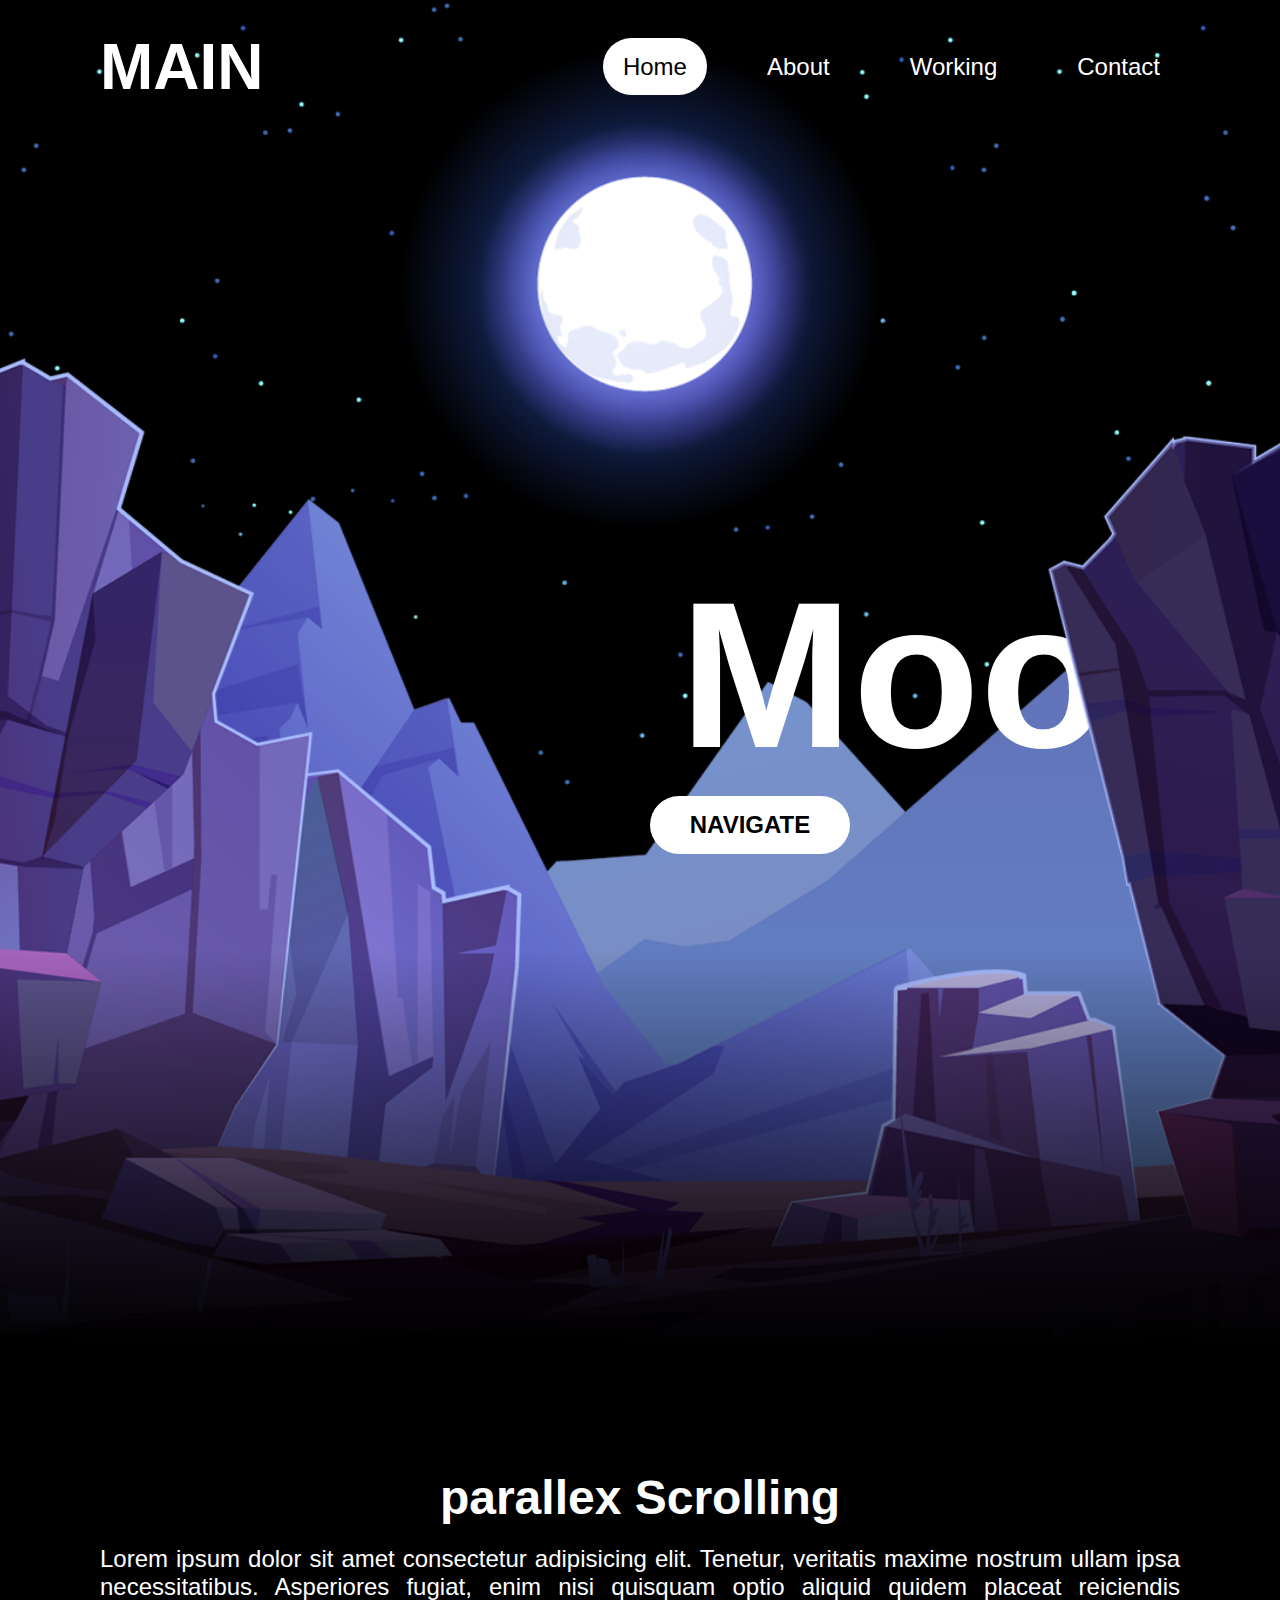
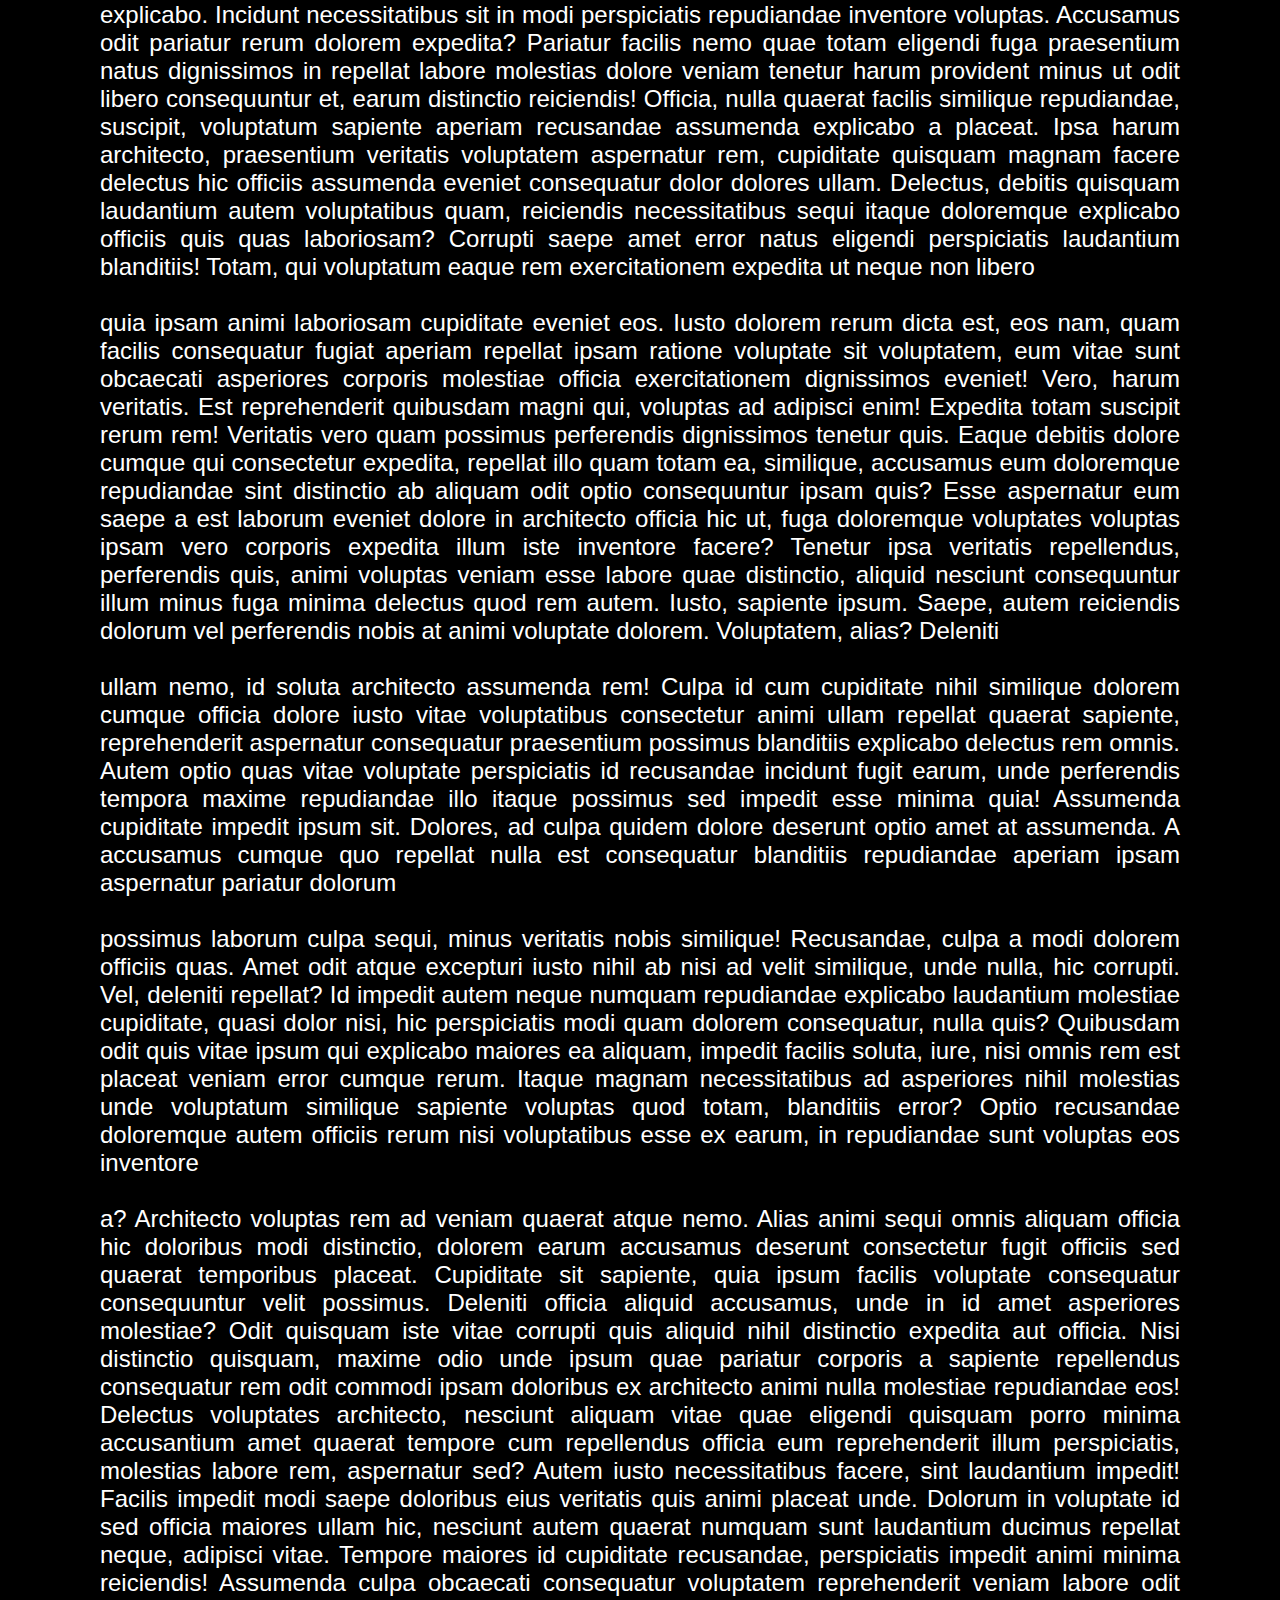
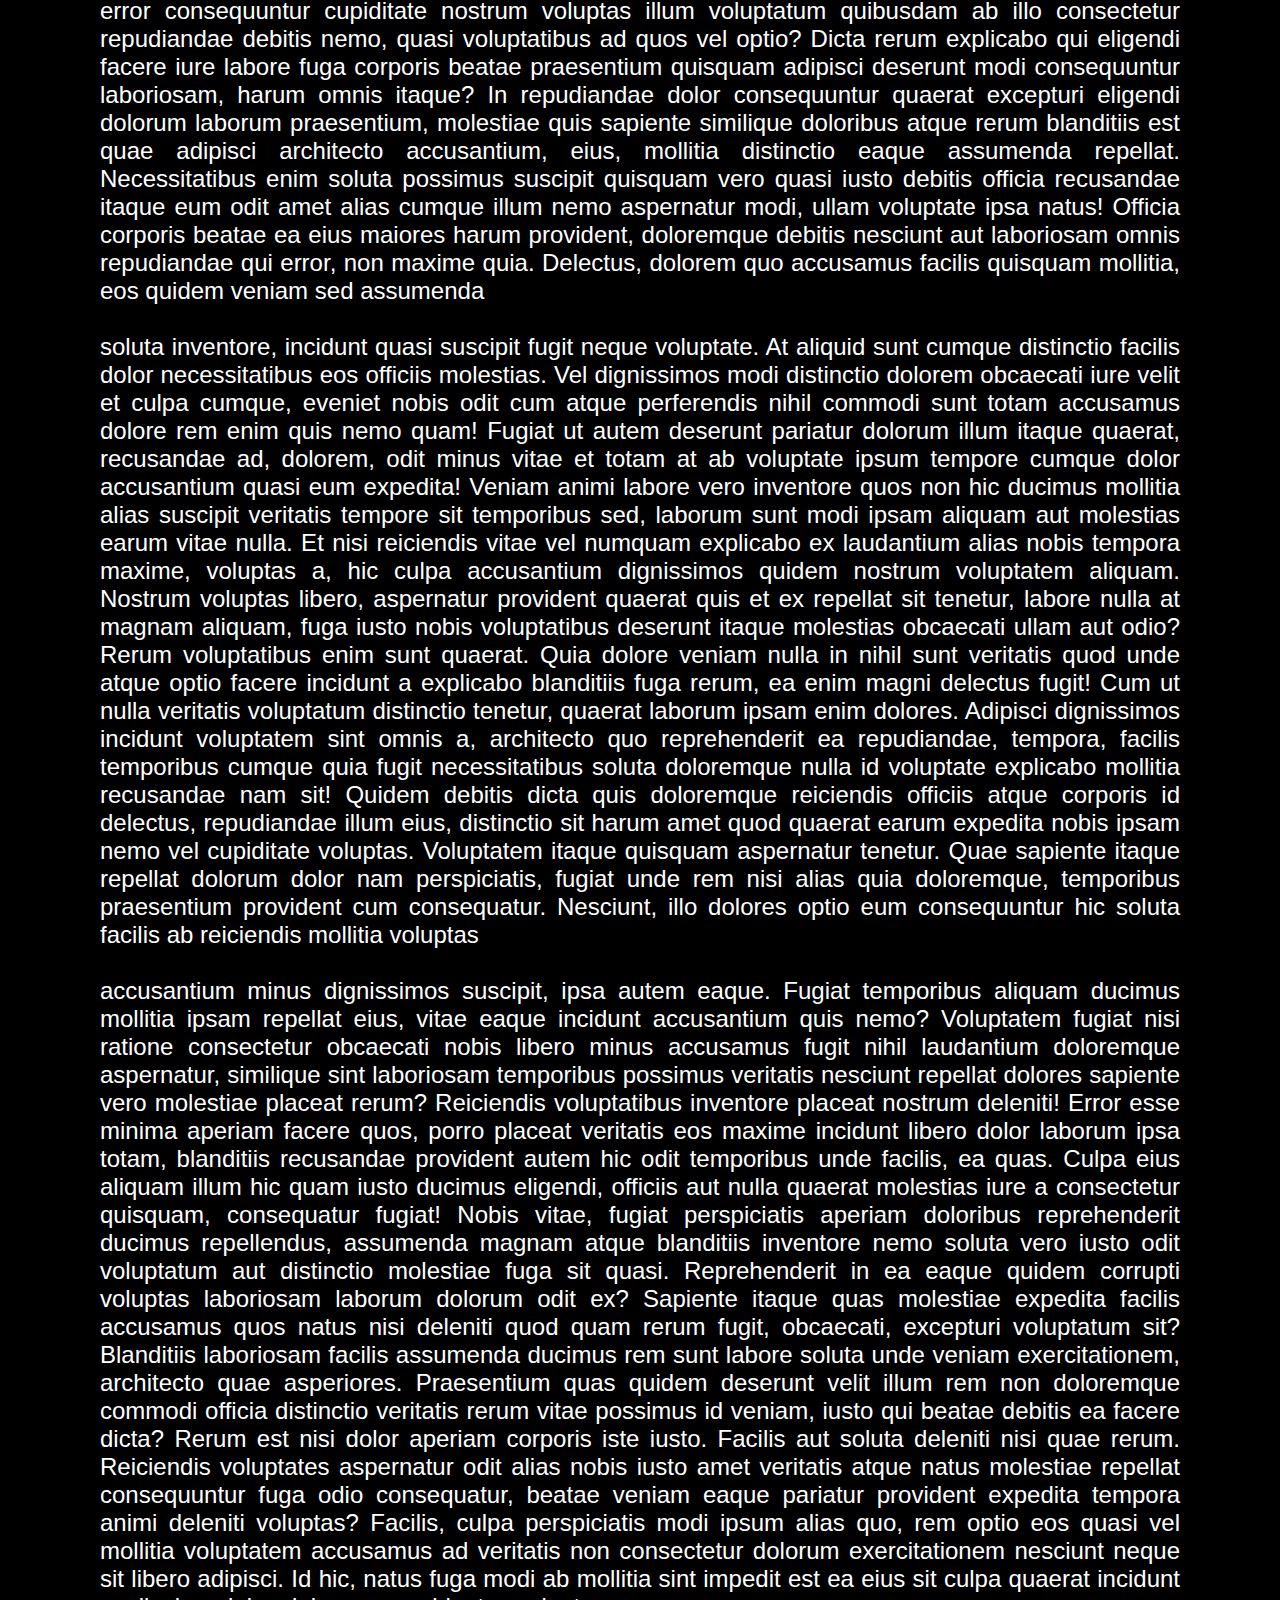
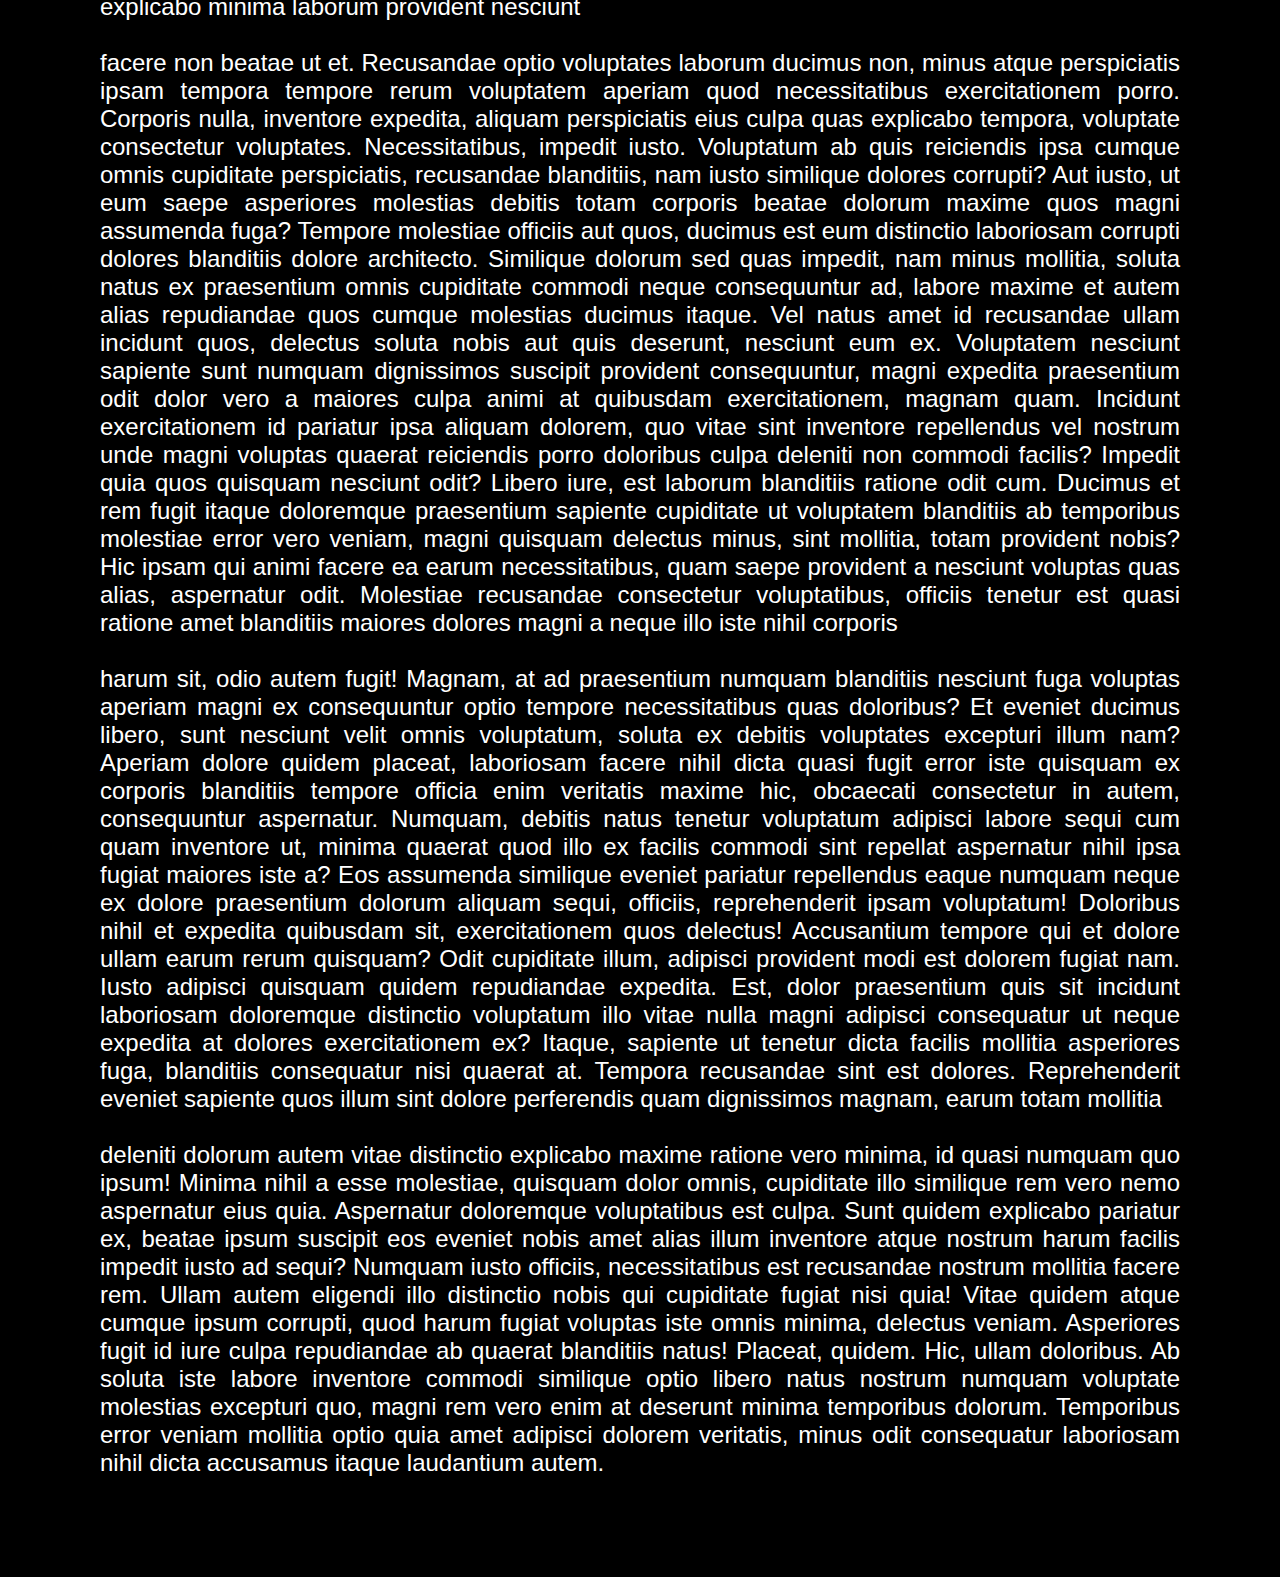
<file: parallaxLandingPage/index.html>
<!DOCTYPE html>
<html lang="en">
<head>
	<meta charset="UTF-8">
	<meta http-equiv="X-UA-Compatible" content="IE=edge">
	<meta name="viewport" content="width=device-width, initial-scale=1.0">
	<title>Scroll Parallex</title>
	<link rel="stylesheet" href="style.css">
</head>
<body>

		<header>
			<a href="#" class="main">main</a>
			<ul>
				<li><a href="#sec" class="active"> Home </a></li>
				<li><a href=""> About </a></li>
				<li><a href=""> Working </a></li>
				<li><a href=""> Contact </a></li>
			</ul>
		</header>

		<section>
			<img src="imgi/stars.png" id="stars" alt="">
			<img src="imgi/moon.png" id="moon" alt="">
			<img src="imgi/mountains_behind.png" id="mountains_behind" alt="">
			<h2 id="moonlight">Moon Light</h2>
			<a href="#sec" id="btn">navigate</a>
			<img src="imgi/mountains_front.png" id="mountains_front" alt="">
		</section>	
		<div class="parellexScroll" id="sec">
			<h1 align="center">parallex Scrolling</h1>
			<p>Lorem ipsum dolor sit amet consectetur adipisicing elit. Tenetur, veritatis maxime nostrum ullam ipsa necessitatibus. Asperiores fugiat, enim nisi quisquam optio aliquid quidem placeat reiciendis explicabo. Incidunt necessitatibus sit in modi perspiciatis repudiandae inventore voluptas. Accusamus odit pariatur rerum dolorem expedita? Pariatur facilis nemo quae totam eligendi fuga praesentium natus dignissimos in repellat labore molestias dolore veniam tenetur harum provident minus ut odit libero consequuntur et, earum distinctio reiciendis! Officia, nulla quaerat facilis similique repudiandae, suscipit, voluptatum sapiente aperiam recusandae assumenda explicabo a placeat. Ipsa harum architecto, praesentium veritatis voluptatem aspernatur rem, cupiditate quisquam magnam facere delectus hic officiis assumenda eveniet consequatur dolor dolores ullam. Delectus, debitis quisquam laudantium autem voluptatibus quam, reiciendis necessitatibus sequi itaque doloremque explicabo officiis quis quas laboriosam? Corrupti saepe amet error natus eligendi perspiciatis laudantium blanditiis! Totam, qui voluptatum eaque rem exercitationem expedita ut neque non libero</p>
			<br>
			<p> quia ipsam animi laboriosam cupiditate eveniet eos. Iusto dolorem rerum dicta est, eos nam, quam facilis consequatur fugiat aperiam repellat ipsam ratione voluptate sit voluptatem, eum vitae sunt obcaecati asperiores corporis molestiae officia exercitationem dignissimos eveniet! Vero, harum veritatis. Est reprehenderit quibusdam magni qui, voluptas ad adipisci enim! Expedita totam suscipit rerum rem! Veritatis vero quam possimus perferendis dignissimos tenetur quis. Eaque debitis dolore cumque qui consectetur expedita, repellat illo quam totam ea, similique, accusamus eum doloremque repudiandae sint distinctio ab aliquam odit optio consequuntur ipsam quis? Esse aspernatur eum saepe a est laborum eveniet dolore in architecto officia hic ut, fuga doloremque voluptates voluptas ipsam vero corporis expedita illum iste inventore facere? Tenetur ipsa veritatis repellendus, perferendis quis, animi voluptas veniam esse labore quae distinctio, aliquid nesciunt consequuntur illum minus fuga minima delectus quod rem autem. Iusto, sapiente ipsum. Saepe, autem reiciendis dolorum vel perferendis nobis at animi voluptate dolorem. Voluptatem, alias? Deleniti <br> <br>
			 ullam nemo, id soluta architecto assumenda rem! Culpa id cum cupiditate nihil similique dolorem cumque officia dolore iusto vitae voluptatibus consectetur animi ullam repellat quaerat sapiente, reprehenderit aspernatur consequatur praesentium possimus blanditiis explicabo delectus rem omnis. Autem optio quas vitae voluptate perspiciatis id recusandae incidunt fugit earum, unde perferendis tempora maxime repudiandae illo itaque possimus sed impedit esse minima quia! Assumenda cupiditate impedit ipsum sit. Dolores, ad culpa quidem dolore deserunt optio amet at assumenda. A accusamus cumque quo repellat nulla est consequatur blanditiis repudiandae aperiam ipsam aspernatur pariatur dolorum <br> <br> possimus laborum culpa sequi, minus veritatis nobis similique! Recusandae, culpa a modi dolorem officiis quas. Amet odit atque excepturi iusto nihil ab nisi ad velit similique, unde nulla, hic corrupti. Vel, deleniti repellat? Id impedit autem neque numquam repudiandae explicabo laudantium molestiae cupiditate, quasi dolor nisi, hic perspiciatis modi quam dolorem consequatur, nulla quis? Quibusdam odit quis vitae ipsum qui explicabo maiores ea aliquam, impedit facilis soluta, iure, nisi omnis rem est placeat veniam error cumque rerum. Itaque magnam necessitatibus ad asperiores nihil molestias unde voluptatum similique sapiente voluptas quod totam, blanditiis error? Optio recusandae doloremque autem officiis rerum nisi voluptatibus esse ex earum, in repudiandae sunt voluptas eos inventore  <br> <br> a? Architecto voluptas rem ad veniam quaerat atque nemo. Alias animi sequi omnis aliquam officia hic doloribus modi distinctio, dolorem earum accusamus deserunt consectetur fugit officiis sed quaerat temporibus placeat. Cupiditate sit sapiente, quia ipsum facilis voluptate consequatur consequuntur velit possimus. Deleniti officia aliquid accusamus, unde in id amet asperiores molestiae? Odit quisquam iste vitae corrupti quis aliquid nihil distinctio expedita aut officia. Nisi distinctio quisquam, maxime odio unde ipsum quae pariatur corporis a sapiente repellendus consequatur rem odit commodi ipsam doloribus ex architecto animi nulla molestiae repudiandae eos! Delectus voluptates architecto, nesciunt aliquam vitae quae eligendi quisquam porro minima accusantium amet quaerat tempore cum repellendus officia eum reprehenderit illum perspiciatis, molestias labore rem, aspernatur sed? Autem iusto necessitatibus facere, sint laudantium impedit! Facilis impedit modi saepe doloribus eius veritatis quis animi placeat unde. Dolorum in voluptate id sed officia maiores ullam hic, nesciunt autem quaerat numquam sunt laudantium ducimus repellat neque, adipisci vitae. Tempore maiores id cupiditate recusandae, perspiciatis impedit animi minima reiciendis! Assumenda culpa obcaecati consequatur voluptatem reprehenderit veniam labore odit error consequuntur cupiditate nostrum voluptas illum voluptatum quibusdam ab illo consectetur repudiandae debitis nemo, quasi voluptatibus ad quos vel optio? Dicta rerum explicabo qui eligendi facere iure labore fuga corporis beatae praesentium quisquam adipisci deserunt modi consequuntur laboriosam, harum omnis itaque? In repudiandae dolor consequuntur quaerat excepturi eligendi dolorum laborum praesentium, molestiae quis sapiente similique doloribus atque rerum blanditiis est quae adipisci architecto accusantium, eius, mollitia distinctio eaque assumenda repellat. Necessitatibus enim soluta possimus suscipit quisquam vero quasi iusto debitis officia recusandae itaque eum odit amet alias cumque illum nemo aspernatur modi, ullam voluptate ipsa natus! Officia corporis beatae ea eius maiores harum provident, doloremque debitis nesciunt aut laboriosam omnis repudiandae qui error, non maxime quia. Delectus, dolorem quo accusamus facilis quisquam mollitia, eos quidem veniam sed assumenda  <br> <br> soluta inventore, incidunt quasi suscipit fugit neque voluptate. At aliquid sunt cumque distinctio facilis dolor necessitatibus eos officiis molestias. Vel dignissimos modi distinctio dolorem obcaecati iure velit et culpa cumque, eveniet nobis odit cum atque perferendis nihil commodi sunt totam accusamus dolore rem enim quis nemo quam! Fugiat ut autem deserunt pariatur dolorum illum itaque quaerat, recusandae ad, dolorem, odit minus vitae et totam at ab voluptate ipsum tempore cumque dolor accusantium quasi eum expedita! Veniam animi labore vero inventore quos non hic ducimus mollitia alias suscipit veritatis tempore sit temporibus sed, laborum sunt modi ipsam aliquam aut molestias earum vitae nulla. Et nisi reiciendis vitae vel numquam explicabo ex laudantium alias nobis tempora maxime, voluptas a, hic culpa accusantium dignissimos quidem nostrum voluptatem aliquam. Nostrum voluptas libero, aspernatur provident quaerat quis et ex repellat sit tenetur, labore nulla at magnam aliquam, fuga iusto nobis voluptatibus deserunt itaque molestias obcaecati ullam aut odio? Rerum voluptatibus enim sunt quaerat. Quia dolore veniam nulla in nihil sunt veritatis quod unde atque optio facere incidunt a explicabo blanditiis fuga rerum, ea enim magni delectus fugit! Cum ut nulla veritatis voluptatum distinctio tenetur, quaerat laborum ipsam enim dolores. Adipisci dignissimos incidunt voluptatem sint omnis a, architecto quo reprehenderit ea repudiandae, tempora, facilis temporibus cumque quia fugit necessitatibus soluta doloremque nulla id voluptate explicabo mollitia recusandae nam sit! Quidem debitis dicta quis doloremque reiciendis officiis atque corporis id delectus, repudiandae illum eius, distinctio sit harum amet quod quaerat earum expedita nobis ipsam nemo vel cupiditate voluptas. Voluptatem itaque quisquam aspernatur tenetur. Quae sapiente itaque repellat dolorum dolor nam perspiciatis, fugiat unde rem nisi alias quia doloremque, temporibus praesentium provident cum consequatur. Nesciunt, illo dolores optio eum consequuntur hic soluta facilis ab reiciendis mollitia voluptas  <br> <br>  accusantium minus dignissimos suscipit, ipsa autem eaque. Fugiat temporibus aliquam ducimus mollitia ipsam repellat eius, vitae eaque incidunt accusantium quis nemo? Voluptatem fugiat nisi ratione consectetur obcaecati nobis libero minus accusamus fugit nihil laudantium doloremque aspernatur, similique sint laboriosam temporibus possimus veritatis nesciunt repellat dolores sapiente vero molestiae placeat rerum? Reiciendis voluptatibus inventore placeat nostrum deleniti! Error esse minima aperiam facere quos, porro placeat veritatis eos maxime incidunt libero dolor laborum ipsa totam, blanditiis recusandae provident autem hic odit temporibus unde facilis, ea quas. Culpa eius aliquam illum hic quam iusto ducimus eligendi, officiis aut nulla quaerat molestias iure a consectetur quisquam, consequatur fugiat! Nobis vitae, fugiat perspiciatis aperiam doloribus reprehenderit ducimus repellendus, assumenda magnam atque blanditiis inventore nemo soluta vero iusto odit voluptatum aut distinctio molestiae fuga sit quasi. Reprehenderit in ea eaque quidem corrupti voluptas laboriosam laborum dolorum odit ex? Sapiente itaque quas molestiae expedita facilis accusamus quos natus nisi deleniti quod quam rerum fugit, obcaecati, excepturi voluptatum sit? Blanditiis laboriosam facilis assumenda ducimus rem sunt labore soluta unde veniam exercitationem, architecto quae asperiores. Praesentium quas quidem deserunt velit illum rem non doloremque commodi officia distinctio veritatis rerum vitae possimus id veniam, iusto qui beatae debitis ea facere dicta? Rerum est nisi dolor aperiam corporis iste iusto. Facilis aut soluta deleniti nisi quae rerum. Reiciendis voluptates aspernatur odit alias nobis iusto amet veritatis atque natus molestiae repellat consequuntur fuga odio consequatur, beatae veniam eaque pariatur provident expedita tempora animi deleniti voluptas? Facilis, culpa perspiciatis modi ipsum alias quo, rem optio eos quasi vel mollitia voluptatem accusamus ad veritatis non consectetur dolorum exercitationem nesciunt neque sit libero adipisci. Id hic, natus fuga modi ab mollitia sint impedit est ea eius sit culpa quaerat incidunt explicabo minima laborum provident nesciunt <br> <br>  facere non beatae ut et. Recusandae optio voluptates laborum ducimus non, minus atque perspiciatis ipsam tempora tempore rerum voluptatem aperiam quod necessitatibus exercitationem porro. Corporis nulla, inventore expedita, aliquam perspiciatis eius culpa quas explicabo tempora, voluptate consectetur voluptates. Necessitatibus, impedit iusto. Voluptatum ab quis reiciendis ipsa cumque omnis cupiditate perspiciatis, recusandae blanditiis, nam iusto similique dolores corrupti? Aut iusto, ut eum saepe asperiores molestias debitis totam corporis beatae dolorum maxime quos magni assumenda fuga? Tempore molestiae officiis aut quos, ducimus est eum distinctio laboriosam corrupti dolores blanditiis dolore architecto. Similique dolorum sed quas impedit, nam minus mollitia, soluta natus ex praesentium omnis cupiditate commodi neque consequuntur ad, labore maxime et autem alias repudiandae quos cumque molestias ducimus itaque. Vel natus amet id recusandae ullam incidunt quos, delectus soluta nobis aut quis deserunt, nesciunt eum ex. Voluptatem nesciunt sapiente sunt numquam dignissimos suscipit provident consequuntur, magni expedita praesentium odit dolor vero a maiores culpa animi at quibusdam exercitationem, magnam quam. Incidunt exercitationem id pariatur ipsa aliquam dolorem, quo vitae sint inventore repellendus vel nostrum unde magni voluptas quaerat reiciendis porro doloribus culpa deleniti non commodi facilis? Impedit quia quos quisquam nesciunt odit? Libero iure, est laborum blanditiis ratione odit cum. Ducimus et rem fugit itaque doloremque praesentium sapiente cupiditate ut voluptatem blanditiis ab temporibus molestiae error vero veniam, magni quisquam delectus minus, sint mollitia, totam provident nobis? Hic ipsam qui animi facere ea earum necessitatibus, quam saepe provident a nesciunt voluptas quas alias, aspernatur odit. Molestiae recusandae consectetur voluptatibus, officiis tenetur est quasi ratione amet blanditiis maiores dolores magni a neque illo iste nihil corporis  <br> <br>  harum sit, odio autem fugit! Magnam, at ad praesentium numquam blanditiis nesciunt fuga voluptas aperiam magni ex consequuntur optio tempore necessitatibus quas doloribus? Et eveniet ducimus libero, sunt nesciunt velit omnis voluptatum, soluta ex debitis voluptates excepturi illum nam? Aperiam dolore quidem placeat, laboriosam facere nihil dicta quasi fugit error iste quisquam ex corporis blanditiis tempore officia enim veritatis maxime hic, obcaecati consectetur in autem, consequuntur aspernatur. Numquam, debitis natus tenetur voluptatum adipisci labore sequi cum quam inventore ut, minima quaerat quod illo ex facilis commodi sint repellat aspernatur nihil ipsa fugiat maiores iste a? Eos assumenda similique eveniet pariatur repellendus eaque numquam neque ex dolore praesentium dolorum aliquam sequi, officiis, reprehenderit ipsam voluptatum! Doloribus nihil et expedita quibusdam sit, exercitationem quos delectus! Accusantium tempore qui et dolore ullam earum rerum quisquam? Odit cupiditate illum, adipisci provident modi est dolorem fugiat nam. Iusto adipisci quisquam quidem repudiandae expedita. Est, dolor praesentium quis sit incidunt laboriosam doloremque distinctio voluptatum illo vitae nulla magni adipisci consequatur ut neque expedita at dolores exercitationem ex? Itaque, sapiente ut tenetur dicta facilis mollitia asperiores fuga, blanditiis consequatur nisi quaerat at. Tempora recusandae sint est dolores. Reprehenderit eveniet sapiente quos illum sint dolore perferendis quam dignissimos magnam, earum totam mollitia  <br> <br> deleniti dolorum autem vitae distinctio explicabo maxime ratione vero minima, id quasi numquam quo ipsum! Minima nihil a esse molestiae, quisquam dolor omnis, cupiditate illo similique rem vero nemo aspernatur eius quia. Aspernatur doloremque voluptatibus est culpa. Sunt quidem explicabo pariatur ex, beatae ipsum suscipit eos eveniet nobis amet alias illum inventore atque nostrum harum facilis impedit iusto ad sequi? Numquam iusto officiis, necessitatibus est recusandae nostrum mollitia facere rem. Ullam autem eligendi illo distinctio nobis qui cupiditate fugiat nisi quia! Vitae quidem atque cumque ipsum corrupti, quod harum fugiat voluptas iste omnis minima, delectus veniam. Asperiores fugit id iure culpa repudiandae ab quaerat blanditiis natus! Placeat, quidem. Hic, ullam doloribus. Ab soluta iste labore inventore commodi similique optio libero natus nostrum numquam voluptate molestias excepturi quo, magni rem vero enim at deserunt minima temporibus dolorum. Temporibus error veniam mollitia optio quia amet adipisci dolorem veritatis, minus odit consequatur laboriosam nihil dicta accusamus itaque laudantium autem.</p>
		</div>

		<script src="script.js"></script>
	
</body>
</html>
</file>
<file: parallaxLandingPage/style.css>
@import url('https://fonts.googleapis.com/css2?family=Pacifico&display=swap');
*{
	margin: 0;
	padding: 0;
	box-sizing: border-box;
	font-family: 'Poppins',sans-serif;
	scroll-behavior: smooth;
}
.wrapper{
	height: 200vh;
	width: 100%;
}

body{
	min-height: 150vh;
	background: linear-gradient(#2b1055, #7597de );  
	background: black;
	height: 100vh;
	overflow-x: hidden;
}

header{
	position: absolute;
	top: 0;
	left: 0;
	width: 100%;
	display: flex;
	padding: 30px 100px;
	justify-content: space-between;
	align-items: center;
	z-index: 100;
}
header .main{
	text-decoration: none;
	color: white;
	font-size: 4rem;
	font-weight: 800;
	text-transform: uppercase;

}


header ul{
	display: flex;
	list-style: none;
	color: white;
}
 
header ul li{
	list-style: none;
	padding: 0 20px;
	font-size: 1.5rem;
	padding-right: 0px;
	margin-left: 20px;
}
header ul li a{
	text-decoration: none;
	padding: 15px 20px;
	color: white;
}
header ul li a:hover,
header ul li a.active{
	background-color: white;
	color: black;
	border-radius: 50px;
}

section{
	position: relative;
	width: 100%;
	height: 100%;
	padding: 100px;
	display: flex;
	justify-content: center;
	align-items: center;
	overflow: hidden;

	
}

section img{
	position: absolute;
	top: 0;
	left: 0;
	width: 100%;
	height: 100%;
	object-fit: cover ;


}
section img#mountains_front{
	z-index: 13;
}

#moonlight{
	position: absolute;
	right: -520px;
	color: white;
	word-spacing: nowrap;
	font-size: 13rem;
	z-index: 9;
	 
}

#btn{
	text-decoration: none;
	background: white;
	border-radius: 50px;
	padding: 15px 40px;
	color: black;
	font-size: 1.5rem;
	font-weight: 900;
	text-transform: uppercase;
	z-index: 10;
	transform: translateY(150px) translateX(110px)
}
#btn:hover{
	background: black;
	color: white;
}
.parellexScroll{
	color: white;
	padding: 100px;
	font-size: 1.5rem;
	text-align:justify;
	z-index: 2000;
}
.parellexScroll h1{
	margin:20px;
}

section::before{
	content:"";
	position: absolute;
	bottom:0;
	width:100%;
	height:400px;
	background: linear-gradient(#00000000, #000000 );
	z-index:1000
}
</file>
